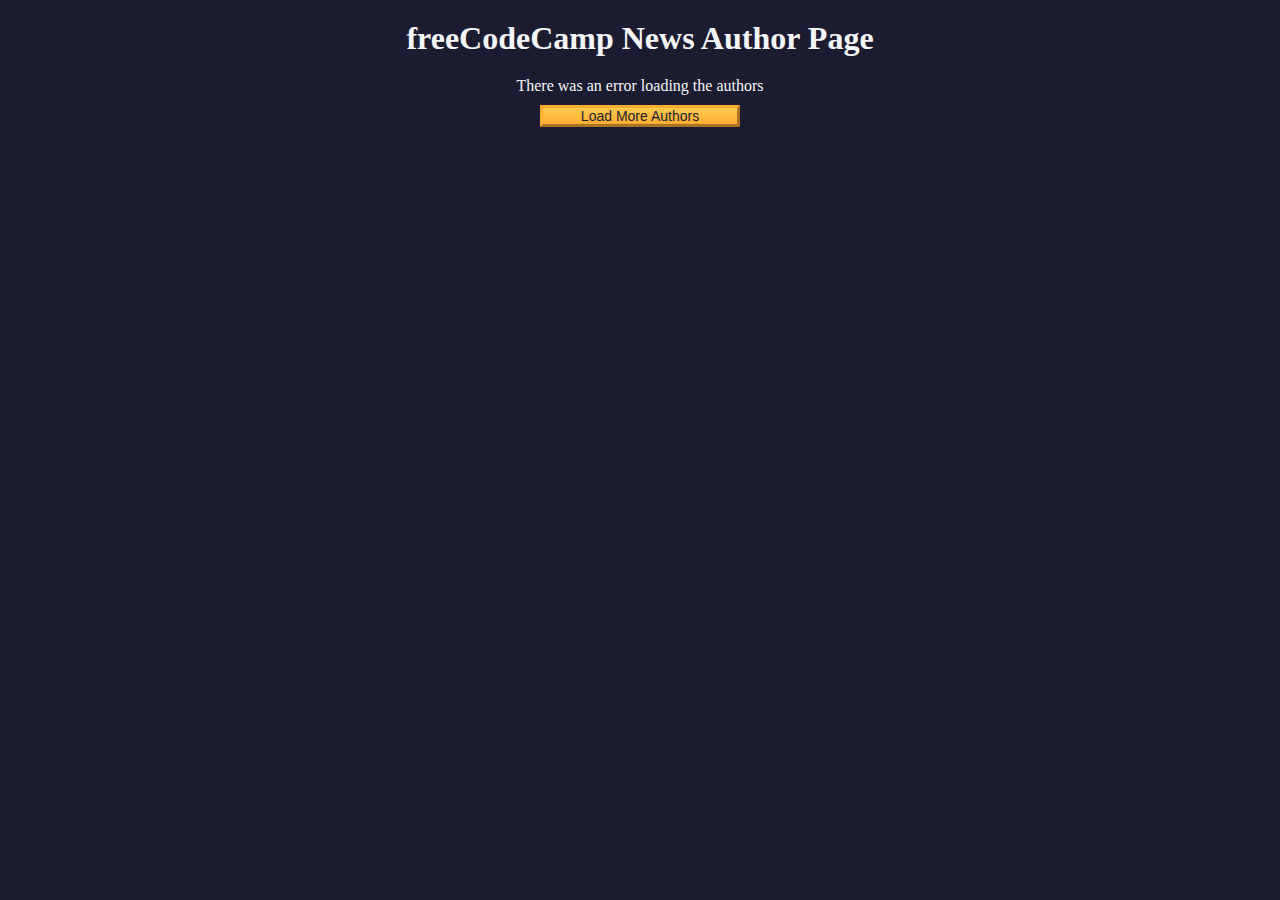
<file: Authors_Page/index.html>
<!DOCTYPE html>
<html lang="en">
  <head>
    <meta charset="UTF-8" />
    <meta http-equiv="X-UA-Compatible" content="IE=edge" />
    <meta name="viewport" content="width=device-width, initial-scale=1.0" />
    <title>freeCodeCamp News Author Page</title>
    <link rel="stylesheet" href="./styles.css" />
  </head>
  <body>
    <h1 class="title">freeCodeCamp News Author Page</h1>

    <main>
      <div id="author-container"></div>
      <button class="btn" id="load-more-btn">Load More Authors</button>
    </main>

    <script src="./script.js"></script>
  </body>
</html>
</file>
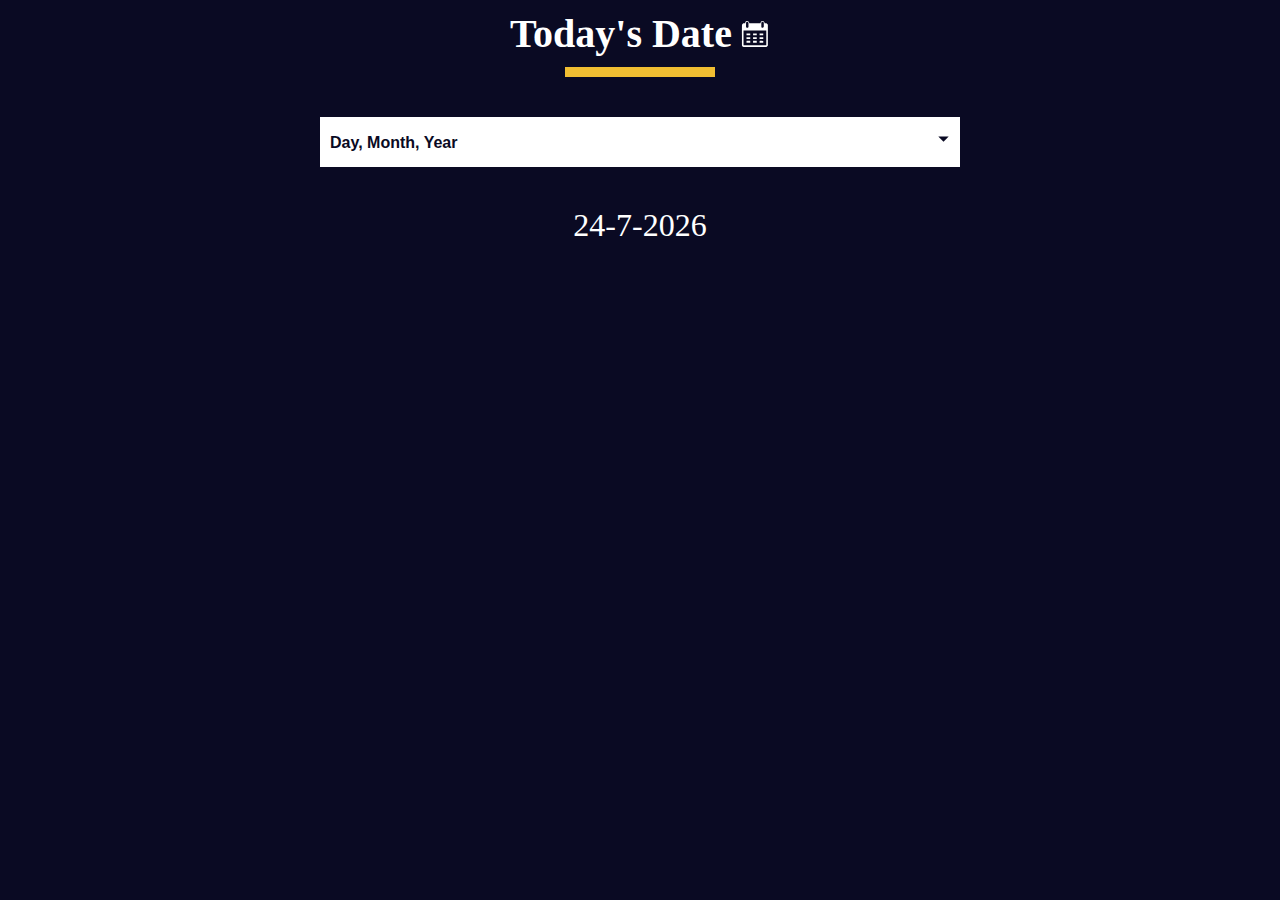
<file: Date_Formatter/index.html>
<!DOCTYPE html>
<html lang="en">
  <head>
    <meta charset="UTF-8" />
    <meta http-equiv="X-UA-Compatible" content="IE=edge" />
    <meta name="viewport" content="width=device-width, initial-scale=1.0" />
    <title>Learn the Date Object by Building a Date Formatter</title>
    <link rel="stylesheet" href="./styles.css" />
  </head>
  <body>
    <main>
      <div class="title-container">
        <h1 class="title">Today's Date</h1>

        <svg
          class="date-svg"
          xmlns="http://www.w3.org/2000/svg"
          version="1.0"
          width="512.000000pt"
          height="512.000000pt"
          viewBox="0 0 512.000000 512.000000"
          preserveAspectRatio="xMidYMid meet"
        >
          <g
            transform="translate(0.000000,512.000000) scale(0.100000,-0.100000)"
            fill="#fff"
            stroke="none"
          >
            <path
              d="M1145 4777 c-71 -24 -120 -54 -164 -102 -59 -64 -83 -124 -89 -216 l-4 -77 -147 -3 c-142 -4 -149 -5 -213 -37 -81 -40 -149 -111 -177 -188 -21 -54 -21 -64 -21 -1789 0 -1725 0 -1735 21 -1789 28 -77 96 -148 177 -188 l67 -33 1950 0 1950 0 67 33 c74 36 133 96 170 170 l23 47 0 1760 0 1760 -23 47 c-37 74 -96 134 -169 170 -63 31 -71 32 -213 36 l-148 4 -4 77 c-8 133 -82 242 -200 297 -54 25 -75 29 -148 29 -94 -1 -151 -20 -220 -75 -75 -59 -130 -181 -130 -287 l0 -43 -954 0 -954 0 -7 74 c-12 137 -89 251 -201 303 -66 30 -179 39 -239 20z m209 -164 c23 -16 52 -49 66 -73 l25 -45 0 -365 0 -365 -28 -47 c-30 -52 -88 -92 -149 -103 -54 -10 -137 17 -175 57 -65 69 -64 60 -61 471 l3 373 27 41 c17 26 45 50 80 68 71 35 151 31 212 -12z m2594 11 c41 -20 59 -37 82 -78 l30 -51 0 -360 c0 -329 -2 -364 -19 -401 -36 -79 -137 -133 -222 -119 -57 10 -125 58 -151 107 -23 42 -23 50 -26 388 -3 377 -1 403 51 465 62 76 162 95 255 49z m537 -2717 l0 -1239 -24 -19 c-23 -19 -67 -19 -1916 -19 -1849 0 -1893 0 -1916 19 l-24 19 -3 1241 -2 1241 1942 -2 1943 -3 0 -1238z"
            />
            <path
              d="M1112 2493 l3 -158 318 -3 317 -2 0 160 0 160 -320 0 -321 0 3 -157z"
            />
            <path
              d="M2230 2490 l0 -160 315 0 315 0 0 160 0 160 -315 0 -315 0 0 -160z"
            />
            <path
              d="M3342 2493 l3 -158 310 0 310 0 3 158 3 157 -316 0 -316 0 3 -157z"
            />
            <path
              d="M1110 1855 l0 -155 320 0 320 0 0 155 0 155 -320 0 -320 0 0 -155z"
            />
            <path
              d="M2230 1855 l0 -155 315 0 315 0 0 155 0 155 -315 0 -315 0 0 -155z"
            />
            <path
              d="M3340 1855 l0 -155 315 0 315 0 0 155 0 155 -315 0 -315 0 0 -155z"
            />
            <path
              d="M1117 1383 c-4 -3 -7 -78 -7 -165 l0 -158 320 0 320 0 0 165 0 165 -313 0 c-173 0 -317 -3 -320 -7z"
            />
            <path
              d="M2230 1225 l0 -165 315 0 315 0 0 165 0 165 -315 0 -315 0 0 -165z"
            />
            <path
              d="M3347 1383 c-4 -3 -7 -78 -7 -165 l0 -158 315 0 315 0 -2 163 -3 162 -306 3 c-168 1 -308 -1 -312 -5z"
            />
          </g>
        </svg>
      </div>
      <div class="divider"></div>

      <div class="dropdown-container">
        <select name="date-options" id="date-options">
          <option value="dd-mm-yyyy">Day, Month, Year</option>
          <option value="yyyy-mm-dd">Year, Month, Day</option>
          <option value="mm-dd-yyyy-h-mm">
            Month, Day, Year, Hours, Minutes
          </option>
        </select>
        <div class="select-icon">
          <svg
            class="icon"
            xmlns="http://www.w3.org/2000/svg"
            width="25"
            height="35"
            viewBox="0 0 24 24"
          >
            <rect x="0" fill="none" width="24" height="24" />

            <g>
              <path d="M7 10l5 5 5-5" />
            </g>
          </svg>
        </div>
      </div>

      <p id="current-date"></p>
    </main>

    <script src="./script.js"></script>
  </body>
</html>
</file>
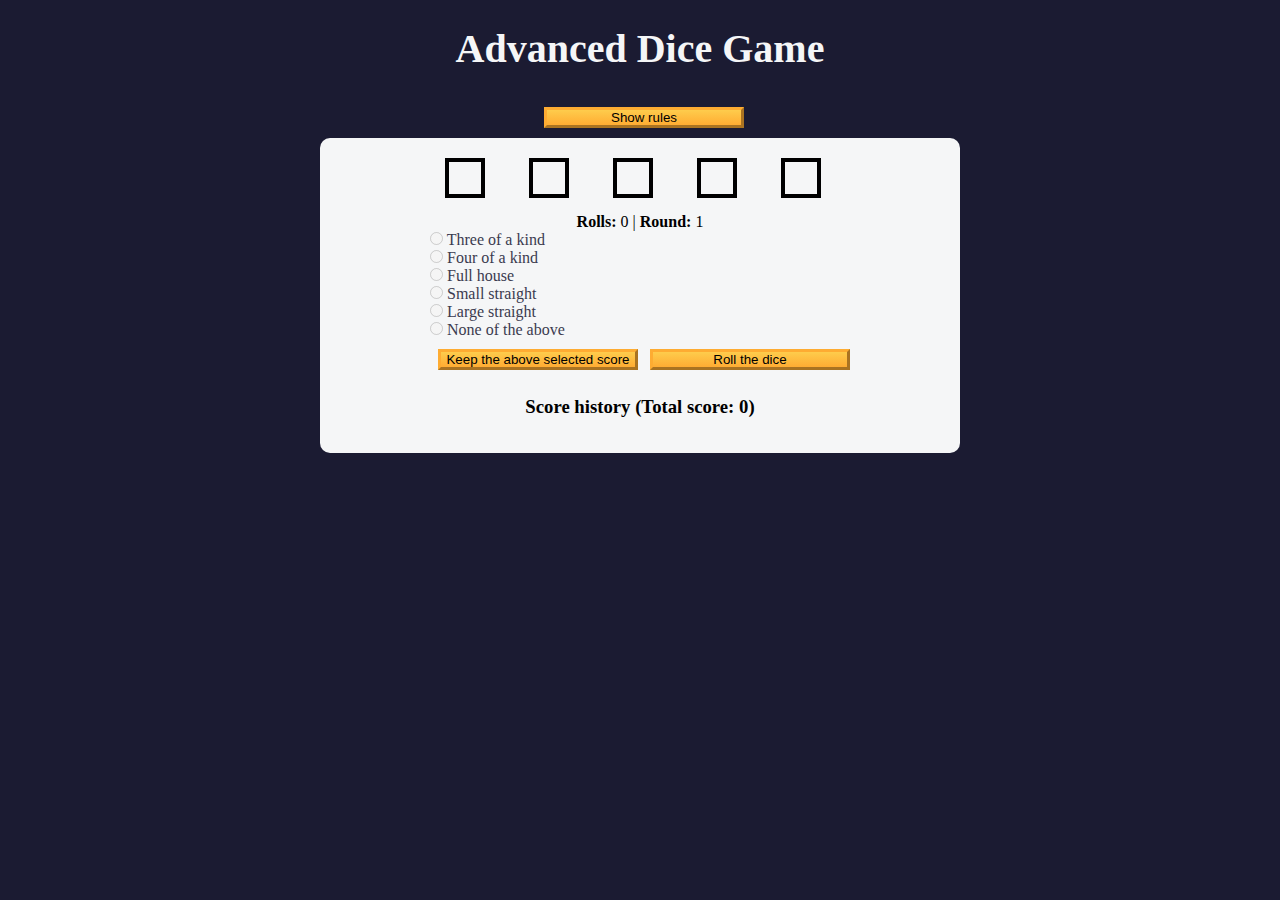
<file: Dice_game/index.html>
<!DOCTYPE html>
<html lang="en">

<head>
  <meta charset="utf-8" />
  <meta name="viewport" content="width=device-width, initial-scale=1.0" />
  <title>Advanced Dice Game</title>
  <link rel="stylesheet" href="styles.css" />
</head>

<body>
  <header>
    <h1>Advanced Dice Game</h1>
    <button class="btn" id="rules-btn" type="button">Show rules</button>
    <div class="rules-container">
      <h2>Rules</h2>
      <ul>
        <li>There are total of six rounds</li>
        <li>You can only roll the dice three times per round</li>
        <li>To start the game, roll the dice</li>
        <li>
          Then, choose from one of the selected scores or roll the dice again
        </li>
        <li>
          If you choose a selected score, then you will move to the next round
        </li>
        <li>
          If you decline to choose a selected score, then you can roll the
          dice again two more times
        </li>
      </ul>
      <h2 class="points">Points</h2>
      <ul>
        <li>Three of a kind: Sum of all five dice</li>
        <li>Four of a kind: Sum of all five dice</li>
        <li>Full house: Three of a kind and a pair - 25 points</li>
        <li>
          Small straight: Four of the dice have consecutive values - 30 points
        </li>
        <li>
          Large straight: All five dice have consecutive values - 40 points
        </li>
      </ul>
    </div>
  </header>

  <main>
    <form id="game">
      <div id="dice">
        <div class="die"></div>
        <div class="die"></div>
        <div class="die"></div>
        <div class="die"></div>
        <div class="die"></div>
      </div>

      <p class="rounds-text">
        <strong>Rolls:</strong> <span id="current-round-rolls">0</span> |
        <strong>Round:</strong> <span id="current-round">1</span>
      </p>

      <div id="score-options">
        <div>
          <input type="radio" name="score-options" id="three-of-a-kind" value="three-of-a-kind" disabled />
          <label for="three-of-a-kind">Three of a kind<span></span></label>
        </div>
        <div>
          <input type="radio" name="score-options" id="four-of-a-kind" value="four-of-a-kind" disabled />
          <label for="four-of-a-kind">Four of a kind<span></span></label>
        </div>
        <div>
          <input type="radio" name="score-options" id="full-house" value="full-house" disabled />
          <label for="full-house">Full house<span></span></label>
        </div>
        <div>
          <input type="radio" name="score-options" id="small-straight" value="small-straight" disabled />
          <label for="small-straight">Small straight<span></span></label>
        </div>
        <div>
          <input type="radio" name="score-options" id="large-straight" value="large-straight" disabled />
          <label for="large-straight">Large straight<span></span></label>
        </div>

        <div>
          <input type="radio" name="score-options" id="none" value="none" disabled />
          <label for="none">None of the above<span></span></label>
        </div>
      </div>

      <button class="btn" id="keep-score-btn" type="button">
        Keep the above selected score
      </button>
      <button class="btn" id="roll-dice-btn" type="button">
        Roll the dice
      </button>
    </form>

    <div id="scores">
      <h3>Score history (Total score: <span id="total-score">0</span>)</h3>
      <ol id="score-history"></ol>
    </div>
  </main>
  <script src="./script.js"></script>
</body>

</html>
</file>
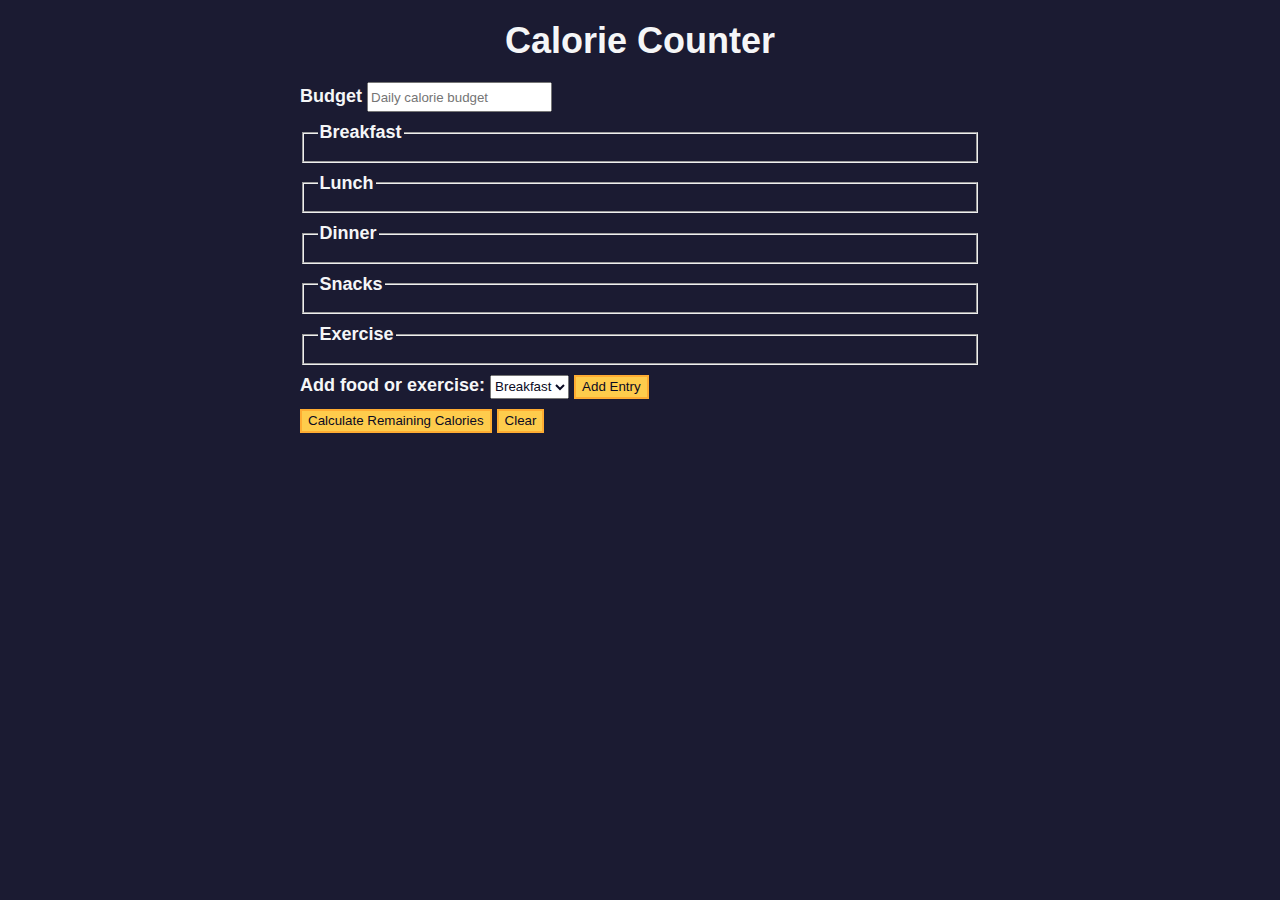
<file: FormValidation_Calorie_Counter/index.html>
<!DOCTYPE html>
<html lang="en">
  <head>
    <meta charset="utf-8" />
    <meta name="viewport" content="width=device-width, initial-scale=1.0" />
    <link rel="stylesheet" href="styles.css" />
    <title>Calorie Counter</title>
  </head>
  <body>
    <main>
      <h1>Calorie Counter</h1>
      <div class="container">
        <form id="calorie-counter">
            <label for="budget">Budget</label>
            <input type="number" id="budget" min="0" placeholder="Daily calorie budget" reuired>
            <fieldset id="breakfast">
                <legend>Breakfast</legend>
                <div class="input-container">                  
                </div>
            </fieldset>          
            <fieldset id="lunch">
                <legend>Lunch</legend>
                <div class="input-container">                    
                </div>
            </fieldset>
            <fieldset id="dinner">
                <legend>Dinner</legend>
                <div class="input-container">                    
                </div>
            </fieldset>
            <fieldset id="snacks">
                <legend>Snacks</legend>
                <div class="input-container">                    
                </div>
            </fieldset>
            <fieldset id="exercise">
                <legend>Exercise</legend>
                <div class="input-container"></div>
            </fieldset>
            <div class="controls"><span>
                <label for="entry-dropdown">Add food or exercise:</label>
                <select name="options" id="entry-dropdown">
                    <option selected value="breakfast">Breakfast</option>
                    <option value="lunch">Lunch</option>
                    <option value="dinner">Dinner</option>
                    <option value="snacks">Snacks</option>
                    <option value="exercise">Exercise</option>
                </select>
                <button type="button" id="add-entry">Add Entry</button>
            </span></div>
            <div>
                <button type="submit">Calculate Remaining Calories</button>
                <button id="clear" type="button">Clear</button>
            </div>
        </form>
        <div id="output" class="output hide"></div>
      </div>
    </main>
    <script src="./script.js"></script>
  </body>
</html>
</file>
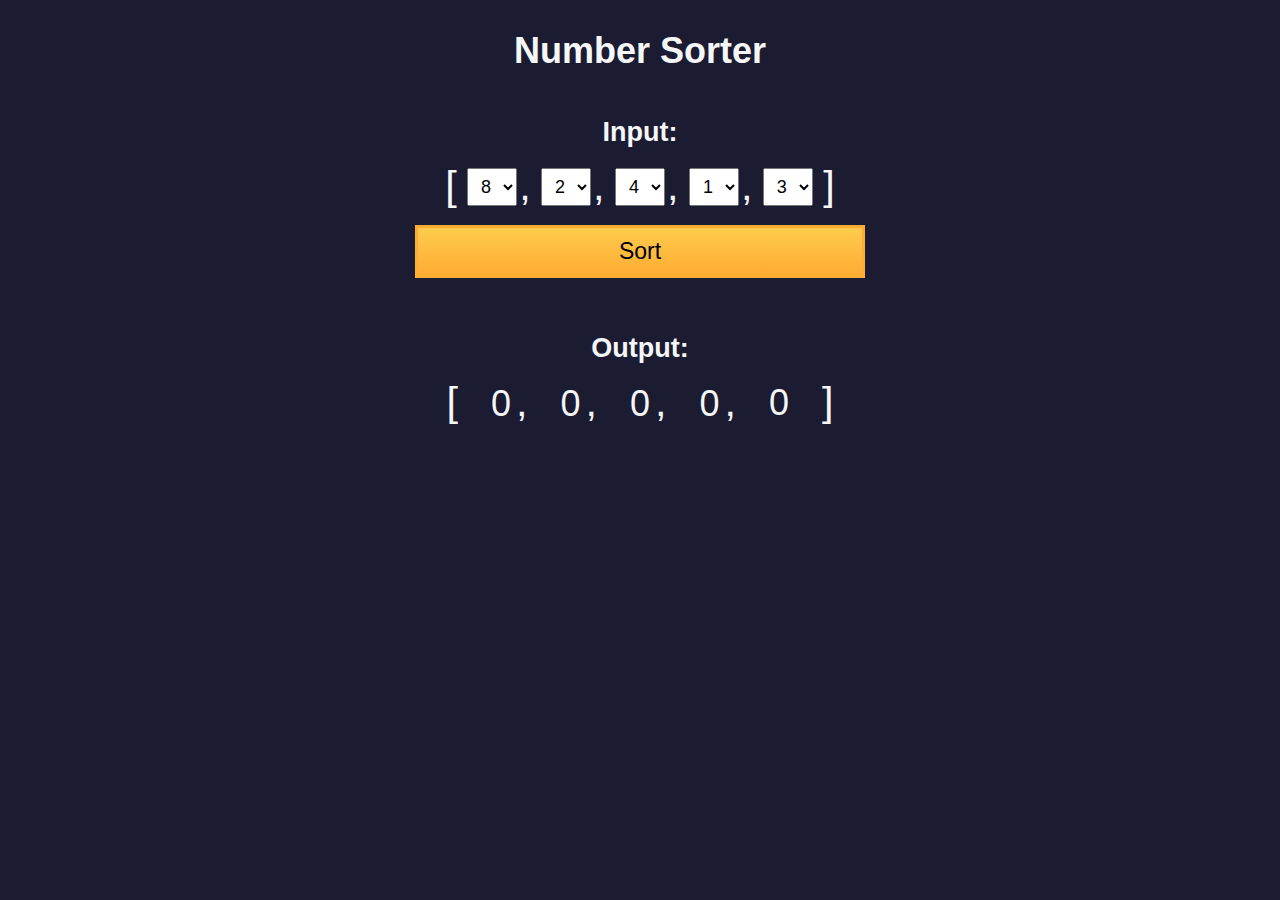
<file: Num_sorter/index.html>
<!DOCTYPE html>
<html>
  <head>
    <meta charset="UTF-8" />
    <meta name="viewport" content="width=device-width, initial-scale=1.0" />
    <link rel="stylesheet" type="text/css" href="./styles.css" />
    <title>Number Sorter</title>
  </head>
  <body>
    <main>
      <h1>Number Sorter</h1>
      <form id="form" class="form">
        <h2>Input:</h2>
        <fieldset>
          <span class="bracket">[</span>
          <div>
            <select
              name="values"
              class="values-dropdown"
              aria-label="first number"
            >
              <option value="0">0</option>
              <option value="1">1</option>
              <option value="2">2</option>
              <option value="3">3</option>
              <option value="4">4</option>
              <option value="5">5</option>
              <option value="6">6</option>
              <option value="7">7</option>
              <option value="8" selected>8</option>
              <option value="9">9</option>
            </select>
            <span class="comma">,</span>
          </div>
          <div>
            <select
              name="values"
              class="values-dropdown"
              aria-label="second number"
            >
              <option value="0">0</option>
              <option value="1">1</option>
              <option value="2" selected>2</option>
              <option value="3">3</option>
              <option value="4">4</option>
              <option value="5">5</option>
              <option value="6">6</option>
              <option value="7">7</option>
              <option value="8">8</option>
              <option value="9">9</option>
            </select>
            <span class="comma">,</span>
          </div>
          <div>
            <select
              name="values"
              class="values-dropdown"
              aria-label="third number"
            >
              <option value="0">0</option>
              <option value="1">1</option>
              <option value="2">2</option>
              <option value="3">3</option>
              <option value="4" selected>4</option>
              <option value="5">5</option>
              <option value="6">6</option>
              <option value="7">7</option>
              <option value="8">8</option>
              <option value="9">9</option>
            </select>
            <span class="comma">,</span>
          </div>
          <div>
            <select
              name="values"
              class="values-dropdown"
              aria-label="fourth number"
            >
              <option value="0">0</option>
              <option value="1" selected>1</option>
              <option value="2">2</option>
              <option value="3">3</option>
              <option value="4">4</option>
              <option value="5">5</option>
              <option value="6">6</option>
              <option value="7">7</option>
              <option value="8">8</option>
              <option value="9">9</option>
            </select>
            <span class="comma">,</span>
          </div>
          <div>
            <select
              name="values"
              class="values-dropdown"
              aria-label="fifth number"
            >
              <option value="0">0</option>
              <option value="1">1</option>
              <option value="2">2</option>
              <option value="3" selected>3</option>
              <option value="4">4</option>
              <option value="5">5</option>
              <option value="6">6</option>
              <option value="7">7</option>
              <option value="8">8</option>
              <option value="9">9</option>
            </select>
          </div>
          <span class="bracket">]</span>
        </fieldset>
        <button id="sort">Sort</button>
      </form>
      <div class="output-container">
        <h2>Output:</h2>
        <div class="output-array">
          <span class="bracket">[</span>
          <div>
            <span class="output-value" id="output-value-0">0</span>
            <span class="comma">,</span>
          </div>
          <div>
            <span class="output-value" id="output-value-1">0</span>
            <span class="comma">,</span>
          </div>
          <div>
            <span class="output-value" id="output-value-2">0</span>
            <span class="comma">,</span>
          </div>
          <div>
            <span class="output-value" id="output-value-3">0</span>
            <span class="comma">,</span>
          </div>
          <div>
            <span class="output-value" id="output-value-4">0</span>
          </div>
            <span class="bracket">]</span>
        </div>
      </div>
    </main>
    <script src="./script.js"></script>
  </body>
</html>
</file>
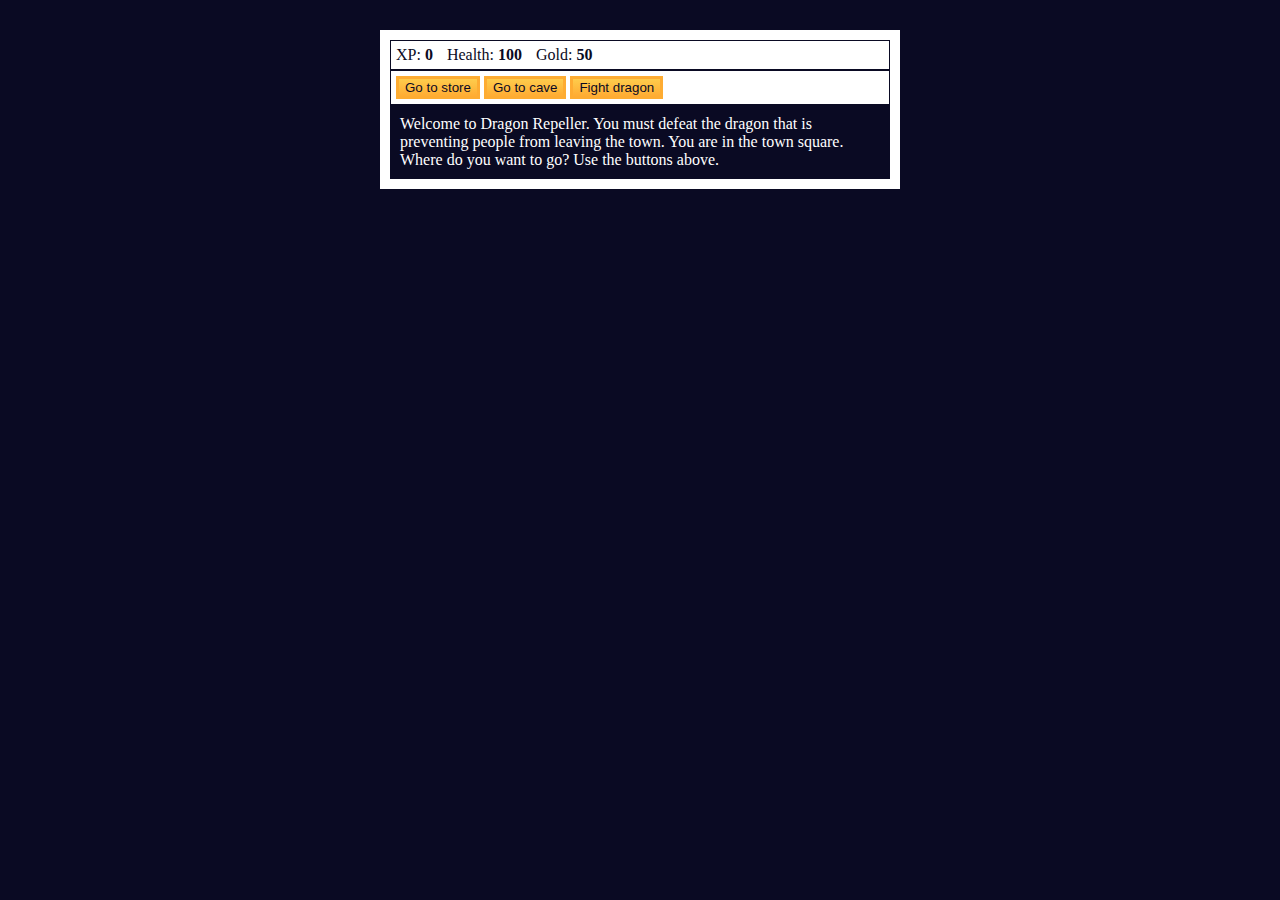
<file: Roleplaying_Game/index.html>
<!DOCTYPE html>
<html lang="en">

<head>
    <meta charset="UTF-8">
    <link rel="stylesheet" href="styles.css">
    <meta name="viewport" content="width=device-width, initial-scale=1.0">
    <title>RPG - Dragon Repeller</title>
</head>
<body>
    <div id="game">

        <div id="stats">
            <span class="stat">XP: <strong><span id="xpText">0</span></strong></span>
            <span class="stat">Health: <strong><span id="healthText">100</span></strong></span>
            <span class="stat">Gold: <strong><span id="goldText">50</span></strong></span>

        </div>

        <div id="controls">
            <button id="button1">Go to store</button>
            <button id="button2">Go to cave</button>
            <button id="button3">Fight dragon</button>
        </div>

        <div id="monsterStats">
            <span class="stat">Monster Name: <strong><span id="monsterName"></span></strong> </span>
            <span class="stat">Health: <strong><span id="monsterHealth"></span></strong> </span>
            
        </div>

        <div id="text">
            Welcome to Dragon Repeller. You must defeat the dragon that is preventing people from leaving the town. You are in the town square. Where do you want to go? Use the buttons above.
        </div>

    </div>
    
    <script src="script.js"></script>

</body>
</html>
</file>
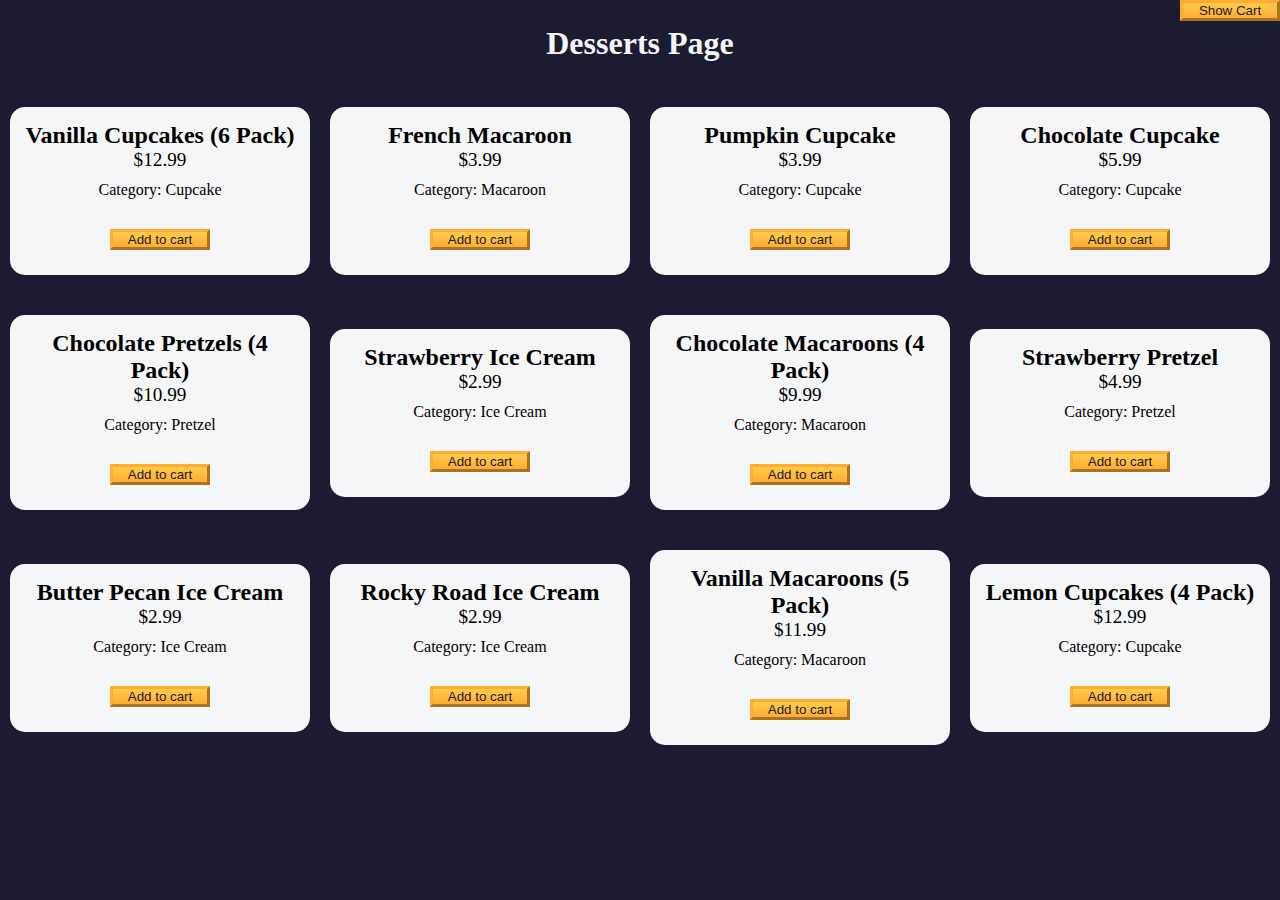
<file: Shopping_cart/index.html>
<!DOCTYPE html>
<html lang="en">
  <head>
    <meta charset="UTF-8" />
    <meta http-equiv="X-UA-Compatible" content="IE=edge" />
    <meta name="viewport" content="width=device-width, initial-scale=1.0" />
    <title>freeCodeCamp Shopping Cart</title>
    <link rel="stylesheet" href="./styles.css" />
  </head>
  <body>
    <header>
      <h1 class="title">Desserts Page</h1>
    </header>
    <main>
      <button id="cart-btn" type="button" class="btn">
        <span id="show-hide-cart">Show</span> Cart
      </button>
      <div id="cart-container">
        <button class="btn" id="clear-cart-btn">Clear Cart</button>
        <div id="products-container"></div>
        <p>Total number of items: <span id="total-items">0</span></p>
        <p>Subtotal: <span id="subtotal">$0</span></p>
        <p>Taxes: <span id="taxes">$0</span></p>
        <p>Total: <span id="total">$0</span></p>
      </div>
      <div id="dessert-card-container"></div>
    </main>
    <script src="./script.js"></script>
  </body>
</html>
</file>
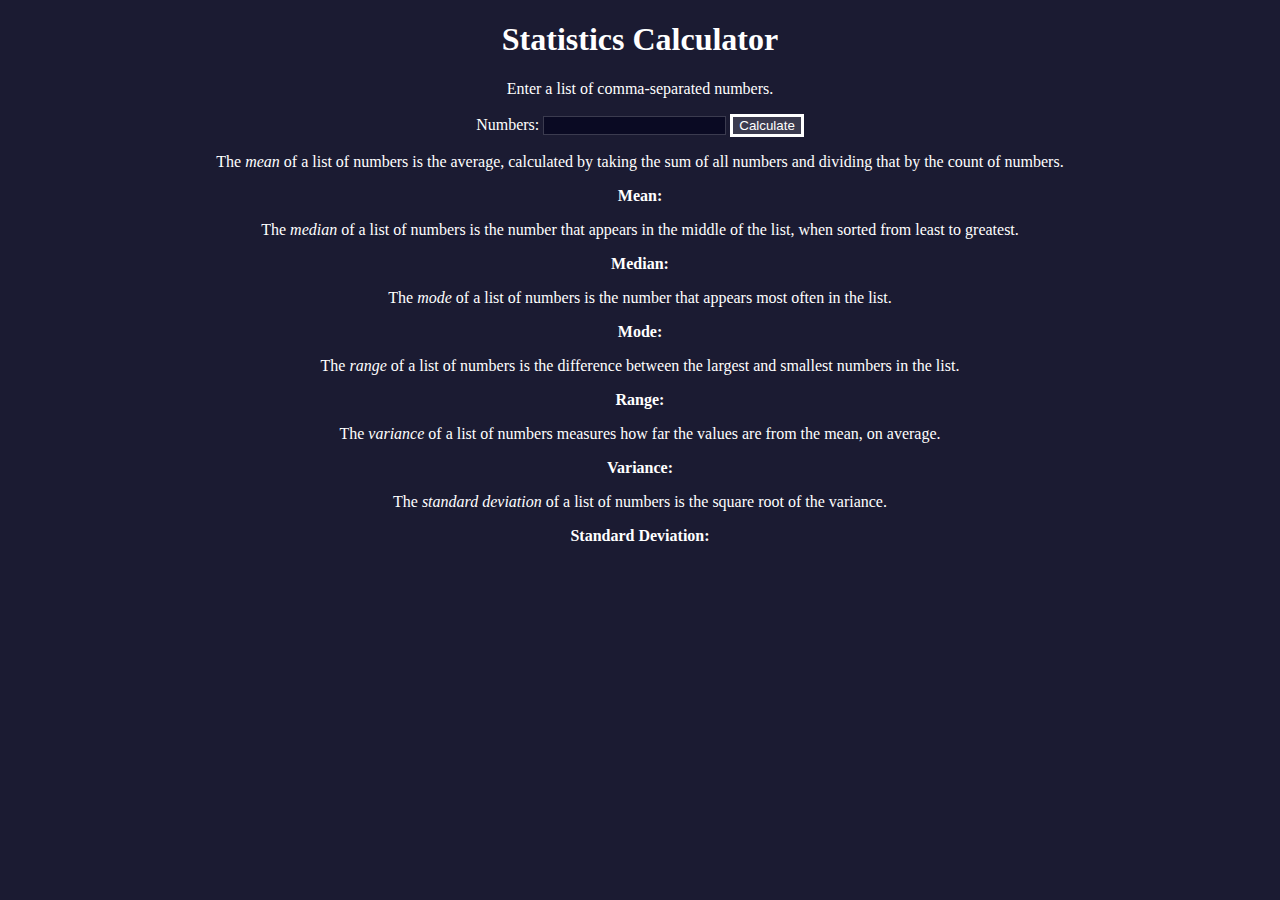
<file: Statistic_calc/index.html>
<!DOCTYPE html>
<html lang="en">
  <head>
    <meta charset="utf-8" />
    <meta name="viewport" content="width=device-width, initial-scale=1" />
    <link rel="stylesheet" href="./styles.css" />
    <script src="./script.js"></script>
    <title>Statistics Calculator</title>
  </head>
  <body>
    <h1>Statistics Calculator</h1>
    <p>Enter a list of comma-separated numbers.</p>

    <form onsubmit="calculate(); return false;">
      <label for="numbers">Numbers:</label>
      <input type="text" name="numbers" id="numbers" />
      <button type="submit">Calculate</button>
    </form>
    <div class="results">
      <p>
        The <dfn>mean</dfn> of a list of numbers is the average, calculated by
        taking the sum of all numbers and dividing that by the count of numbers.
      </p>
      <p class="bold">Mean: <span id="mean"></span></p>
      <p>
        The <dfn>median</dfn> of a list of numbers is the number that appears in
        the middle of the list, when sorted from least to greatest.
      </p>
      <p class="bold">Median: <span id="median"></span></p>
      <p>
        The <dfn>mode</dfn> of a list of numbers is the number that appears most
        often in the list.
      </p>
      <p class="bold">Mode: <span id="mode"></span></p>
      <p>
        The <dfn>range</dfn> of a list of numbers is the difference between the
        largest and smallest numbers in the list.
      </p>
      <p class="bold">Range: <span id="range"></span></p>
      <p>
        The <dfn>variance</dfn> of a list of numbers measures how far the values
        are from the mean, on average.
      </p>
      <p class="bold">Variance: <span id="variance"></span></p>
      <p>
        The <dfn>standard deviation</dfn> of a list of numbers is the square
        root of the variance.
      </p>
      <p class="bold">
        Standard Deviation: <span id="standardDeviation"></span>
      </p>
    </div>
  </body>
</html>
</file>
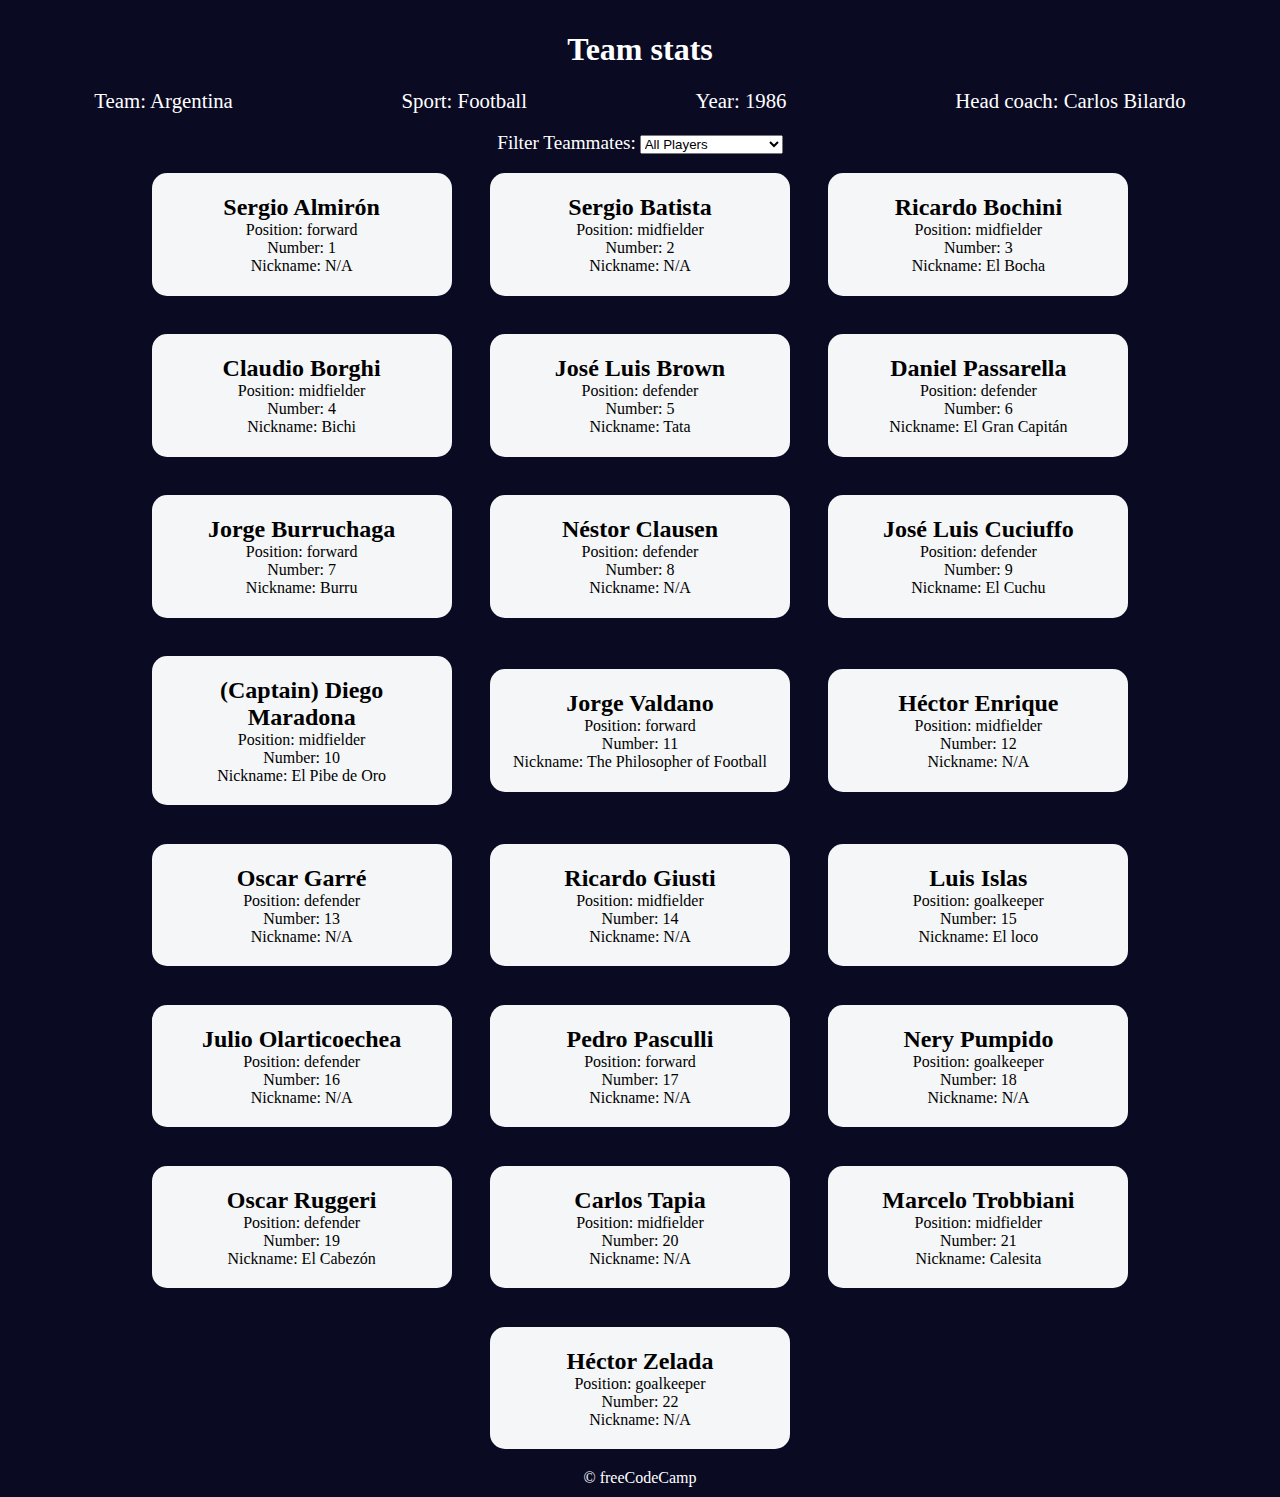
<file: Team_Cards/index.html>
<!DOCTYPE html>
<html lang="en">
  <head>
    <meta charset="UTF-8" />
    <meta http-equiv="X-UA-Compatible" content="IE=edge" />
    <meta name="viewport" content="width=device-width, initial-scale=1.0" />
    <title>
      Learn Modern JavaScript methods by building football team cards
    </title>
    <link rel="stylesheet" href="styles.css" />
  </head>
  <body>
    <h1 class="title">Team stats</h1>
    <main>
      <div class="team-stats">
        <p>Team: <span id="team"></span></p>
        <p>Sport: <span id="sport"></span></p>
        <p>Year: <span id="year"></span></p>
        <p>Head coach: <span id="head-coach"></span></p>
      </div>
      <label class="options-label" for="players">Filter Teammates:</label>
      <select name="players" id="players">
        <option value="all">All Players</option>
        <option value="nickname">Nicknames</option>
        <option value="forward">Position Forward</option>
        <option value="midfielder">Position Midfielder</option>
        <option value="defender">Position Defender</option>
        <option value="goalkeeper">Position Goalkeeper</option>
      </select>
      <div class="cards" id="player-cards">
        <div class="player-card">
          <h2>Sergio Almirón</h2>
          <p>Position: forward</p>
          <p>Number: 1</p>
          <p>Nickname: N/A</p>
        </div>
        <div class="player-card">
          <h2>Sergio Batista</h2>
          <p>Position: midfielder</p>
          <p>Number: 2</p>
          <p>Nickname: N/A</p>
        </div>
        <div class="player-card">
          <h2>Ricardo Bochini</h2>
          <p>Position: midfielder</p>
          <p>Number: 3</p>
          <p>Nickname: El Bocha</p>
        </div>
        <div class="player-card">
          <h2>Claudio Borghi</h2>
          <p>Position: midfielder</p>
          <p>Number: 4</p>
          <p>Nickname: Bichi</p>
        </div>
        <div class="player-card">
          <h2>José Luis Brown</h2>
          <p>Position: defender</p>
          <p>Number: 5</p>
          <p>Nickname: Tata</p>
        </div>
        <div class="player-card">
          <h2>Daniel Passarella</h2>
          <p>Position: defender</p>
          <p>Number: 6</p>
          <p>Nickname: El Gran Capitán</p>
        </div>
        <div class="player-card">
          <h2>Jorge Burruchaga</h2>
          <p>Position: forward</p>
          <p>Number: 7</p>
          <p>Nickname: Burru</p>
        </div>
        <div class="player-card">
          <h2>Néstor Clausen</h2>
          <p>Position: defender</p>
          <p>Number: 8</p>
          <p>Nickname: N/A</p>
        </div>
        <div class="player-card">
          <h2>José Luis Cuciuffo</h2>
          <p>Position: defender</p>
          <p>Number: 9</p>
          <p>Nickname: El Cuchu</p>
        </div>
        <div class="player-card">
          <h2>(Captain) Diego Maradona</h2>
          <p>Position: midfielder</p>
          <p>Number: 10</p>
          <p>Nickname: El Pibe de Oro</p>
        </div>
        <div class="player-card">
          <h2>Jorge Valdano</h2>
          <p>Position: forward</p>
          <p>Number: 11</p>
          <p>Nickname: The Philosopher of Football</p>
        </div>
        <div class="player-card">
          <h2>Héctor Enrique</h2>
          <p>Position: midfielder</p>
          <p>Number: 12</p>
          <p>Nickname: N/A</p>
        </div>
        <div class="player-card">
          <h2>Oscar Garré</h2>
          <p>Position: defender</p>
          <p>Number: 13</p>
          <p>Nickname: N/A</p>
        </div>
        <div class="player-card">
          <h2>Ricardo Giusti</h2>
          <p>Position: midfielder</p>
          <p>Number: 14</p>
          <p>Nickname: N/A</p>
        </div>
        <div class="player-card">
          <h2>Luis Islas</h2>
          <p>Position: goalkeeper</p>
          <p>Number: 15</p>
          <p>Nickname: El loco</p>
        </div>
        <div class="player-card">
          <h2>Julio Olarticoechea</h2>
          <p>Position: defender</p>
          <p>Number: 16</p>
          <p>Nickname: N/A</p>
        </div>
        <div class="player-card">
          <h2>Pedro Pasculli</h2>
          <p>Position: forward</p>
          <p>Number: 17</p>
          <p>Nickname: N/A</p>
        </div>
        <div class="player-card">
          <h2>Nery Pumpido</h2>
          <p>Position: goalkeeper</p>
          <p>Number: 18</p>
          <p>Nickname: N/A</p>
        </div>
        <div class="player-card">
          <h2>Oscar Ruggeri</h2>
          <p>Position: defender</p>
          <p>Number: 19</p>
          <p>Nickname: El Cabezón</p>
        </div>
        <div class="player-card">
          <h2>Carlos Tapia</h2>
          <p>Position: midfielder</p>
          <p>Number: 20</p>
          <p>Nickname: N/A</p>
        </div>
        <div class="player-card">
          <h2>Marcelo Trobbiani</h2>
          <p>Position: midfielder</p>
          <p>Number: 21</p>
          <p>Nickname: Calesita</p>
        </div>
        <div class="player-card">
          <h2>Héctor Zelada</h2>
          <p>Position: goalkeeper</p>
          <p>Number: 22</p>
          <p>Nickname: N/A</p>
        </div>
      </div>
    </main>
    <footer>&copy; freeCodeCamp</footer>
    <script src="./script.js"></script>
  </body>
</html>
</file>
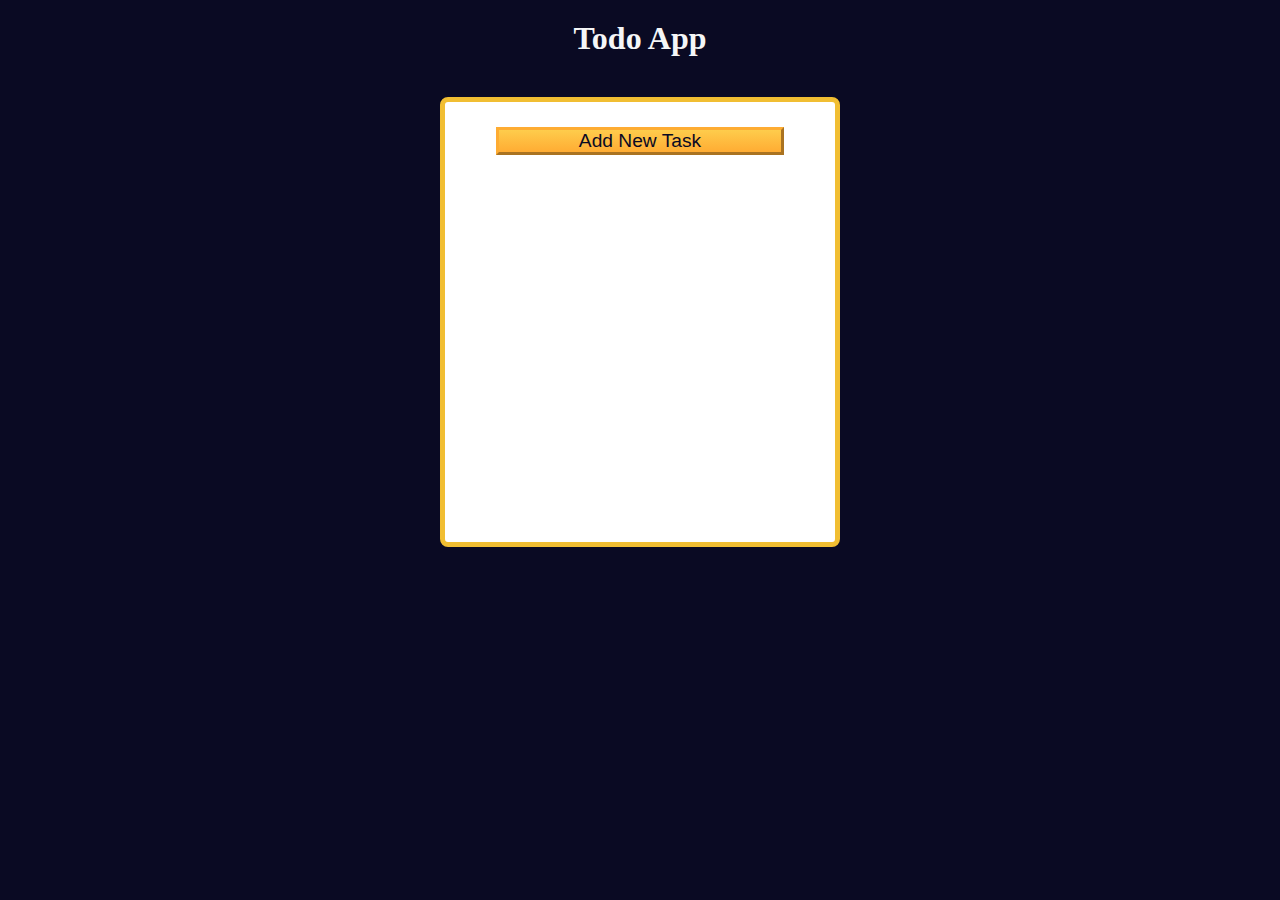
<file: To_Do/index.html>
<!DOCTYPE html>
<html lang="en">

<head>
  <meta charset="UTF-8" />
  <meta http-equiv="X-UA-Compatible" content="IE=edge" />
  <meta name="viewport" content="width=device-width, initial-scale=1.0" />
  <title>Learn localStorage By Building a Todo App</title>
  <link rel="stylesheet" href="styles.css" />
</head>

<body>
  <main>
    <h1>Todo App</h1>
    <div class="todo-app">
      <button id="open-task-form-btn" class="btn large-btn">
        Add New Task
      </button>
      <form class="task-form hidden" id="task-form">
        <div class="task-form-header">
          <button id="close-task-form-btn" class="close-task-form-btn" type="button" aria-label="close">
            <svg class="close-icon" xmlns="http://www.w3.org/2000/svg" viewBox="0 0 48 48" width="48px" height="48px"><path fill="#F44336" d="M21.5 4.5H26.501V43.5H21.5z" transform="rotate(45.001 24 24)" /><path fill="#F44336" d="M21.5 4.5H26.5V43.501H21.5z" transform="rotate(135.008 24 24)" /></svg>
          </button>
        </div>
        <div class="task-form-body">
          <label class="task-form-label" for="title-input">Title</label>
          <input required type="text" class="form-control" id="title-input" value="" />
          <label class="task-form-label" for="date-input">Date</label>
          <input type="date" class="form-control" id="date-input" value="" />
          <label class="task-form-label" for="description-input">Description</label>
          <textarea class="form-control" id="description-input" cols="30" rows="5"></textarea>
        </div>
        <div class="task-form-footer">
          <button id="add-or-update-task-btn" class="btn large-btn" type="submit">
            Add Task
          </button>
        </div>
      </form>
      <dialog id="confirm-close-dialog">
        <form method="dialog">
          <p class="discard-message-text">Discard unsaved changes?</p>
          <div class="confirm-close-dialog-btn-container">
            <button id="cancel-btn" class="btn">
              Cancel
            </button>
            <button id="discard-btn" class="btn">
              Discard
            </button>
          </div>
        </form>
      </dialog>
      <div id="tasks-container"></div>
    </div>
  </main>
  <script src="script.js"></script>
</body>

</html>
</file>
<file: Authors_Page/styles.css>
* {
    margin: 0;
    padding: 0;
    box-sizing: border-box;
  }
  
  :root {
    --main-bg-color: #1b1b32;
    --light-grey: #f5f6f7;
    --dark-purple: #5a01a7;
    --golden-yellow: #feac32;
  }
  
  body {
    background-color: var(--main-bg-color);
    text-align: center;
  }
  
  .title {
    color: var(--light-grey);
    margin: 20px 0;
  }
  
  #author-container {
    display: flex;
    flex-wrap: wrap;
    justify-content: center;
  }
  
  .user-card {
    border-radius: 15px;
    width: 300px;
    height: 350px;
    background-color: var(--light-grey);
    margin: 20px;
  }
  
  .user-img {
    width: 150px;
    height: 150px;
    object-fit: cover;
  }
  
  .purple-divider {
    background-color: var(--dark-purple);
    width: 100%;
    height: 15px;
  }
  
  .author-name {
    margin: 10px;
  }
  
  .bio {
    margin: 20px;
  }
  
  .error-msg {
    color: var(--light-grey);
  }
  
  .btn {
    cursor: pointer;
    width: 200px;
    margin: 10px;
    color: var(--main-bg-color);
    font-size: 14px;
    background-color: var(--golden-yellow);
    background-image: linear-gradient(#fecc4c, #ffac33);
    border-color: var(--golden-yellow);
    border-width: 3px;
  }
</file>
<file: Date_Formatter/styles.css>
*,
*::before,
*::after {
  margin: 0;
  padding: 0;
  box-sizing: border-box;
}

:root {
  --dark-grey: #0a0a23;
  --white: #ffffff;
  --yellow: #f1be32;
}

body {
  color: var(--white);
  background-color: var(--dark-grey);
}

.title-container {
  margin: 10px 0;
  display: flex;
  align-items: center;
  justify-content: center;
  gap: 8px;
}

.title {
  font-size: 2.5rem;
}

.date-svg {
  width: 30px;
  height: 30px;
}

.divider {
  margin: auto;
  width: 150px;
  height: 10px;
  background-color: var(--yellow);
}

.dropdown-container {
  width: 50%;
  margin: 40px auto;
  position: relative;
}

select {
  display: block;
  margin: 20px auto 0;
  width: 100%;
  height: 50px;
  font-size: 100%;
  font-weight: bold;
  cursor: pointer;
  background-color: var(--white);
  border: none;
  color: var(--dark-grey);
  appearance: none;
  padding: 10px;
  padding-right: 38px;
  -webkit-appearance: none;
  -moz-appearance: none;
  transition: color 0.3s ease, background-color 0.3s ease,
    border-bottom-color 0.3s ease;
}

.select-icon {
  position: absolute;
  top: 4px;
  right: 4px;
  width: 30px;
  height: 36px;
  pointer-events: none;
  padding-left: 5px;
  transition: background-color 0.3s ease, border-color 0.3s ease;
}

.select-icon svg.icon {
  transition: fill 0.3s ease;
  fill: var(--dark-grey);
}

#current-date {
  font-size: 2rem;
  text-align: center;
}

@media (max-width: 375px) {
  .title {
    font-size: 2rem;
  }

  .dropdown-container {
    width: 80%;
  }

  .date-svg {
    display: none;
  }
}
</file>
<file: Dice_game/styles.css>
*,
*::before,
*::after {
  box-sizing: border-box;
  margin: 0;
  padding: 0;
}

:root {
  --dark-grey: #1b1b32;
  --light-grey: #f5f6f7;
  --black: #000;
  --white: #fff;
  --grey: #3b3b4f;
  --golden-yellow: #fecc4c;
  --yellow: #ffcc4c;
  --gold: #feac32;
  --orange: #ffac33;
  --dark-orange: #f89808;
}

body {
  background-color: var(--dark-grey);
}

header {
  color: var(--light-grey);
  text-align: center;
}

h1 {
  font-size: 2.5rem;
  margin: 25px 0;
}

.rules-container {
  display: none;
  background-color: var(--light-grey);
  color: var(--black);
  width: 50%;
  margin: 20px auto;
  height: 300px;
  border-radius: 10px;
  overflow-y: scroll;
}

.rules-container ul {
  list-style-type: none;
}

.points {
  margin-top: 15px;
}

main {
  background-color: var(--light-grey);
  padding: 20px;
  display: grid;
  grid-template-columns: repeat(auto-fit, minmax(500px, 1fr));
  gap: 1rem;
  margin: auto;
  justify-items: center;
  width: 50%;
  border-radius: 10px;
}

#dice {
  display: flex;
  justify-content: space-around;
  margin-bottom: 15px;
}

.die {
  width: 40px;
  height: 40px;
  text-align: center;
  margin-right: 15px;
  border: 4px solid var(--black);
  padding: 10px;
}

.rounds-text {
  text-align: center;
}

input[type="radio"]:disabled + label {
  color: var(--grey);
}

#score-history {
  margin-top: 15px;
  text-align: center;
  list-style-position: inside;
}

.btn {
  cursor: pointer;
  width: 200px;
  margin: 10px 0 10px 0.5rem;
  color: var(--black);
  background-color: var(--gold);
  background-image: linear-gradient(var(--golden-yellow), var(--orange));
  border-color: var(--gold);
  border-width: 3px;
}

.btn:hover:enabled {
  background-image: linear-gradient(var(--yellow), var(--dark-orange));
}

@media (max-width: 992px) {
  main {
    width: 100%;
  }
}

@media (max-width: 500px) {
  .btn {
    width: 120px;
  }
}
</file>
<file: FormValidation_Calorie_Counter/styles.css>
:root {
    --light-grey: #f5f6f7;
    --dark-blue: #0a0a23;
    --fcc-blue: #1b1b32;
    --light-yellow: #fecc4c;
    --dark-yellow: #feac32;
    --light-pink: #ffadad;
    --dark-red: #850000;
    --light-green: #acd157;
  }
  
  body {
    font-family: "Lato", Helvetica, Arial, sans-serif;
    font-size: 18px;
    background-color: var(--fcc-blue);
    color: var(--light-grey);
  }
  
  h1 {
    text-align: center;
  }
  
  .container {
    width: 90%;
    max-width: 680px;
  }
  
  h1,
  .container,
  .output {
    margin: 20px auto;
  }
  
  label,
  legend {
    font-weight: bold;
  }
  
  .input-container {
    display: flex;
    flex-direction: column;
  }
  
  button {
    outline: none;
    cursor: pointer;
    text-decoration: none;
    background-color: var(--light-yellow);
    border: 2px solid var(--dark-yellow);
  }
  
  .clear {
    background-color: var(--light-pink);
    color: var(--dark-red);
    border-color: var(--dark-red);
  }
  
  button,
  input,
  select {
    min-height: 24px;
    color: var(--dark-blue);
  }
  
  fieldset,
  label,
  button,
  input,
  select {
    margin-bottom: 10px;
  }
  
  .output {
    border: 2px solid var(--light-grey);
    padding: 10px;
    text-align: center;
  }
  
  .hide {
    display: none;
  }
  
  .output span {
    font-weight: bold;
    font-size: 1.2em;
  }
  
  .surplus {
    color: var(--light-green);
  }
  
  .deficit {
    color: var(--light-pink);
  }
</file>
<file: Num_sorter/styles.css>
:root {
    --gray-00: #ffffff;
    --gray-05: #f5f6f7;
    --gray-15: #d0d0d5;
    --gray-75: #3b3b4f;
    --gray-85: #1b1b32;
    --gray-90: #0a0a23;
    --blue-50: #198eee;
    --error: #a94442;
    --danger-color: #850000;
    --danger-background: #ffadad;
  }
  
  *,
  ::before,
  ::after {
    padding: 0;
    margin: 0;
    box-sizing: border-box;
  }
  
  body {
    font-family: "Lato", Helvetica, Arial, sans-serif;
    font-size: 18px;
    background-color: var(--gray-85);
    color: var(--gray-05);
  }
  
  main {
    display: flex;
    flex-direction: column;
    align-items: center;
  }
  
  h1 {
    margin: 30px auto;
  }
  
  h2 {
    margin-bottom: 15px;
  }
  
  form {
    width: 100%;
    text-align: center;
    padding: 15px;
  }
  
  fieldset {
    border: 0 none;
    height: 100%;
    margin: auto;
    display: flex;
    justify-content: space-around;
    align-items: center;
  }
  
  fieldset div {
    display: flex;
    justify-content: center;
    align-items: center;
  }
  
  .bracket,
  .comma {
    font-size: 2.3em;
  }
  
  form .comma {
    margin-left: 2px;
  }
  
  select {
    font-family: inherit;
    font-size: inherit;
    line-height: inherit;
    height: 38px;
    width: 50px;
    text-align: center;
  }
  
  button {
    cursor: pointer;
    margin-top: 15px;
    text-decoration: none;
    background-image: linear-gradient(#fecc4c, #ffac33);
    border: 3px solid #feac32;
    padding: 10px 16px;
    font-size: 23px;
    width: 100%;
  }
  
  select:focus-visible,
  button:focus-visible {
    outline: 3px solid var(--blue-50);
  }
  
  .output-container {
    width: 95%;
    min-height: 55px;
    margin-top: 25px;
    border-radius: 0;
    padding: 15px;
    overflow-wrap: break-word;
    text-align: center;
  }
  
  .output-array {
    width: 100%;
    margin: auto;
    display: flex;
    align-items: center;
    justify-content: space-around;
  }
  
  .output-value {
    font-size: 2em;
  }
  
  .alert {
    background-color: var(--danger-background);
    border: 3px solid var(--danger-color);
    color: var(--danger-color);
  }
  
  @media (min-width: 550px) {
    form,
    .output-container {
      max-width: 480px;
    }
  
    fieldset {
      max-width: 400px;
    }
  
    .output-array {
      max-width: 420px;
    }
  }
</file>
<file: Roleplaying_Game/styles.css>
body{
    background-color: #0a0a23;
}

#text{
    background-color: #0a0a23;
    color: #ffffff;
    padding: 10px;
}

#game{
    max-width: 500px;
    max-height: 400px;
    margin: 30px auto 0 auto;
    background-color: #ffffff;
    padding: 10px;
    color: #ffffff;
}

#controls, #stats{
    border: 1px solid #0a0a23;
    color: #0a0a23;
    padding: 5px;
}

#monsterStats{
    border: 1px solid #0a0a23;
    color: #ffffff;
    padding: 5px;
    background: #c70d0d;
    display: none;
}
.stat{
    padding-right: 10px;
}

button {
    cursor: pointer;
    color: #0a0a23;
    background-color: #feac32; 
    background-image: linear-gradient(#fecc4c, #ffac33);
    border: 3px solid #feac32;
}
</file>
<file: Shopping_cart/styles.css>
*,
*::before,
*::after {
  margin: 0;
  padding: 0;
  box-sizing: border-box;
}

:root {
  --dark-grey: #1b1b32;
  --light-grey: #f5f6f7;
  --black: #000;
  --white: #fff;
  --grey: #3b3b4f;
  --golden-yellow: #fecc4c;
  --yellow: #ffcc4c;
  --gold: #feac32;
  --orange: #ffac33;
  --dark-orange: #f89808;
}

body {
  background-color: var(--dark-grey);
}

.title {
  color: var(--light-grey);
  text-align: center;
  margin: 25px 0;
}

#dessert-card-container {
  display: flex;
  flex-direction: column;
  flex-wrap: wrap;
  align-items: center;
}

.dessert-card {
  background-color: var(--light-grey);
  padding: 15px;
  text-align: center;
  border-radius: 15px;
  margin: 20px 10px;
}

.dessert-price {
  font-size: 1.2rem;
}

.btn {
  display: block;
  cursor: pointer;
  width: 100px;
  color: var(--dark-grey);
  background-color: var(--gold);
  background-image: linear-gradient(var(--golden-yellow), var(--orange));
  border-color: var(--gold);
  border-width: 3px;
}

.btn:hover {
  background-image: linear-gradient(var(--yellow), var(--dark-orange));
}

#cart-btn {
  position: absolute;
  top: 0;
  right: 0;
}

.add-to-cart-btn {
  margin: 30px auto 10px;
}

#cart-container {
  display: none;
  position: absolute;
  top: 60px;
  right: 0;
  background-color: var(--light-grey);
  width: 200px;
  height: 400px;
  border: 8px double var(--black);
  border-radius: 15px;
  text-align: center;
  font-size: 1.2rem;
  overflow-y: scroll;
}

.product {
  margin: 25px 0;
}

.product-count {
  display: inline-block;
  margin-right: 10px;
}

.product-category {
  margin: 10px 0;
}

@media (min-width: 768px) {
  #dessert-card-container {
    flex-direction: row;
  }

  .dessert-card {
    flex: 1 0 21%;
  }

  #cart-container {
    width: 300px;
  }
}
</file>
<file: Statistic_calc/styles.css>
body {
    margin: 0;
    background-color: rgb(27, 27, 50);
    text-align: center;
    color: #fff;
  }
  
  button {
    cursor: pointer;
    background-color: rgb(59, 59, 79);
    border: 3px solid white;
    color: white;
  }
  
  input {
    background-color: rgb(10, 10, 35);
    color: white;
    border: 1px solid rgb(59, 59, 79);
  }
  
  .bold {
    font-weight: bold;
  }
</file>
<file: Team_Cards/styles.css>
*,
*::before,
*::after {
  box-sizing: border-box;
  margin: 0;
  padding: 0;
}

:root {
  --dark-grey: #0a0a23;
  --light-grey: #f5f6f7;
  --white: #ffffff;
  --black: #000;
}

body {
  background-color: var(--dark-grey);
  text-align: center;
  padding: 10px;
}

.title,
.options-label,
.team-stats,
footer {
  color: var(--white);
}

.title {
  margin: 1.3rem 0;
}

.team-stats {
  display: flex;
  justify-content: space-around;
  flex-wrap: wrap;
  font-size: 1.3rem;
  margin: 1.2rem 0;
}

.options-label {
  font-size: 1.2rem;
}

.cards {
  display: flex;
  flex-wrap: wrap;
  justify-content: center;
  align-items: center;
}

.player-card {
  background-color: var(--light-grey);
  padding: 1.3rem;
  margin: 1.2rem;
  width: 300px;
  border-radius: 15px;
}

@media (max-width: 768px) {
  .team-stats {
    flex-direction: column;
  }
}
</file>
<file: To_Do/styles.css>
:root {
    --white: #fff;
    --light-grey: #f5f6f7;
    --dark-grey: #0a0a23;
    --yellow: #f1be32;
    --golden-yellow: #feac32;
  }
  
  *,
  *::before,
  *::after {
    margin: 0;
    padding: 0;
    box-sizing: border-box;
  }
  
  body {
    background-color: var(--dark-grey);
  }
  
  main {
    display: flex;
    flex-direction: column;
    justify-content: center;
    align-items: center;
  }
  
  h1 {
    color: var(--light-grey);
    margin: 20px 0 40px 0;
  }
  
  .todo-app {
    background-color: var(--white);
    width: 300px;
    height: 350px;
    border: 5px solid var(--yellow);
    border-radius: 8px;
    padding: 15px;
    position: relative;
    display: flex;
    flex-direction: column;
    gap: 10px;
  }
  
  .btn {
    cursor: pointer;
    width: 100px;
    margin: 10px;
    color: var(--dark-grey);
    background-color: var(--golden-yellow);
    background-image: linear-gradient(#fecc4c, #ffac33);
    border-color: var(--golden-yellow);
    border-width: 3px;
  }
  
  .btn:hover {
    background-image: linear-gradient(#ffcc4c, #f89808);
  }
  
  .large-btn {
    width: 80%;
    font-size: 1.2rem;
    align-self: center;
    justify-self: center;
  }
  
  .close-task-form-btn {
    background: none;
    border: none;
    cursor: pointer;
  }
  
  .close-icon {
    width: 20px;
    height: 20px;
  }
  
  .task-form {
    display: flex;
    position: absolute;
    top: 50%;
    left: 50%;
    transform: translate(-50%, -50%);
    background-color: var(--white);
    border-radius: 5px;
    padding: 15px;
    width: 300px;
    height: 350px;
    flex-direction: column;
    justify-content: space-between;
    overflow: auto;
  }
  
  .task-form-header {
    display: flex;
    justify-content: flex-end;
  }
  
  .task-form-body {
    display: flex;
    flex-direction: column;
    justify-content: space-around;
  }
  
  .task-form-footer {
    display: flex;
    justify-content: center;
  }
  
  .task-form-label,
  #title-input,
  #date-input,
  #description-input {
    display: block;
  }
  
  .task-form-label {
    margin-bottom: 5px;
    font-size: 1.3rem;
    font-weight: bold;
  }
  
  #title-input,
  #date-input,
  #description-input {
    width: 100%;
    margin-bottom: 10px;
    padding: 2px;
  }
  
  #confirm-close-dialog {
    padding: 10px;
    margin: 10px auto;
    border-radius: 15px;
  }
  
  .confirm-close-dialog-btn-container {
    display: flex;
    justify-content: center;
    margin-top: 10px;
  }
  
  .discard-message-text {
    font-weight: bold;
    font-size: 1.5rem;
  }
  
  #tasks-container {
    height: 100%;
    overflow-y: auto;
  }
  
  .task {
    margin: 5px 0;
  }
  
  .hidden {
    display: none;
  }
  
  @media (min-width: 576px) {
    .todo-app,
    .task-form {
      width: 400px;
      height: 450px;
    }
  
    .task-form-label {
      font-size: 1.5rem;
    }
  
    #title-input,
    #date-input {
      height: 2rem;
    }
  
    #title-input,
    #date-input,
    #description-input {
      padding: 5px;
      margin-bottom: 20px;
    }
  }
</file>
